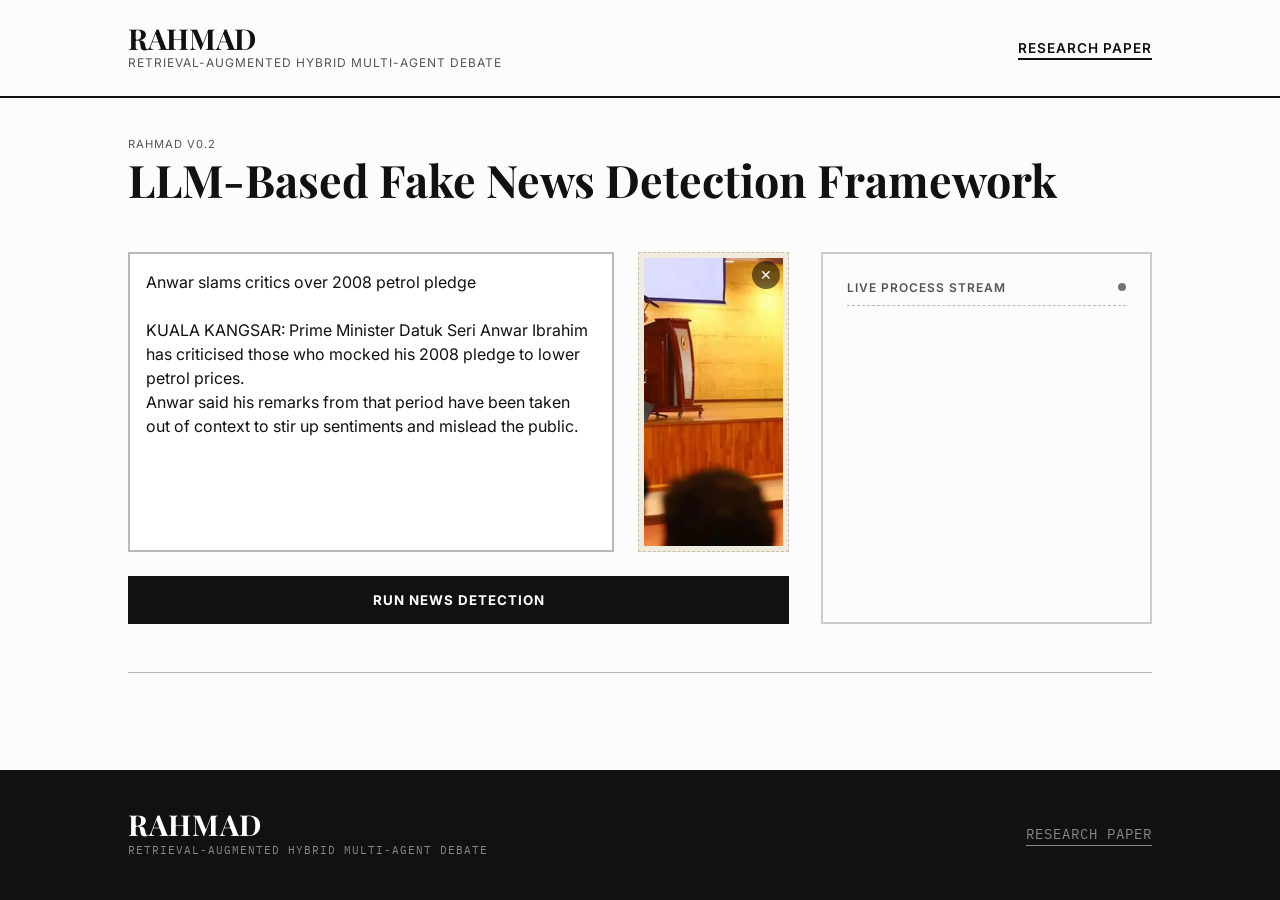
<file: frontend/index.html>
<!DOCTYPE html>
<html lang="en">

<head>
    <meta charset="UTF-8">
    <meta name="viewport" content="width=device-width, initial-scale=1.0">
    <title>RAHMAD - Fake News Detection</title>
    <link rel="preconnect" href="https://fonts.googleapis.com">
    <link rel="preconnect" href="https://fonts.gstatic.com" crossorigin>
    <link
        href="https://fonts.googleapis.com/css2?family=Playfair+Display:wght@600;700&family=Inter:wght@400;500;600;700&family=IBM+Plex+Mono:wght@400;500&display=swap"
        rel="stylesheet">
    <link rel="stylesheet" href="styles.css">
</head>

<body>
    <!-- Topbar -->
    <div class="topbar">
        <div class="topbar-content">
            <div class="topbar-left">
                <strong>RAHMAD</strong>
                <span>RETRIEVAL-AUGMENTED HYBRID MULTI-AGENT DEBATE</span>
            </div>
            <div class="topbar-right">
                <a href="#">RESEARCH PAPER</a>
            </div>
        </div>
    </div>

    <div class="container">
        <!-- Header -->
        <header>
            <span class="version">RAHMAD v0.2</span>
            <h1>LLM-Based Fake News Detection Framework</h1>
            <p class="header-subtitle">RETRIEVAL-AUGMENTED HYBRID MULTI-AGENT DEBATE</p>
        </header>

        <!-- Top Section -->
        <section class="top-section">
            <!-- Input Area -->
            <div class="input-panel panel">
                <div class="inputs">
                    <textarea id="text-input"
                        placeholder="Enter text to analyze...">Anwar slams critics over 2008 petrol pledge

KUALA KANGSAR: Prime Minister Datuk Seri Anwar Ibrahim has criticised those who mocked his 2008 pledge to lower petrol prices.
Anwar said his remarks from that period have been taken out of context to stir up sentiments and mislead the public.</textarea>

                    <div class="image-upload" id="image-upload" role="button" tabindex="0"
                        aria-label="Add an image to check">
                        <!-- Hidden file input -->
                        <input type="file" id="image-file-input" accept="image/*" hidden>

                        <!-- Empty-state placeholder -->
                        <div class="image-placeholder" id="image-placeholder" hidden>
                            <svg width="30" height="30" viewBox="0 0 24 24" fill="none" stroke="currentColor"
                                stroke-width="1.5" stroke-linecap="round" stroke-linejoin="round">
                                <rect x="3" y="3" width="18" height="18" rx="2" ry="2"></rect>
                                <circle cx="8.5" cy="8.5" r="1.5"></circle>
                                <polyline points="21 15 16 10 5 21"></polyline>
                            </svg>
                            <p class="upload-hint">Drop image here<br>or click to
                                choose</p>
                        </div>

                        <!-- Preview (hidden until image chosen) -->
                        <div class="image-preview-wrap" id="image-preview-wrap">
                            <img id="image-preview" class="image-preview" src="../res/news1.webp"
                                alt="Test News Image">
                            <button type="button" id="image-remove-btn" class="image-remove-btn"
                                aria-label="Remove image" title="Remove image">✕</button>
                        </div>
                    </div>

                    <!-- Mobile-only: compact filename row (hides full upload zone) -->
                    <div class="mobile-img-picker" id="mobile-img-picker">
                        <button type="button" id="mobile-img-btn" class="mobile-img-btn">
                            <svg width="16" height="16" viewBox="0 0 24 24" fill="none" stroke="currentColor"
                                stroke-width="2" stroke-linecap="round" stroke-linejoin="round">
                                <rect x="3" y="3" width="18" height="18" rx="2" ry="2"></rect>
                                <circle cx="8.5" cy="8.5" r="1.5"></circle>
                                <polyline points="21 15 16 10 5 21"></polyline>
                            </svg>
                            <span id="mobile-filename">test_news_image.png</span>
                        </button>
                        <button type="button" id="mobile-remove-btn" class="mobile-remove-btn">✕</button>
                    </div>
                </div>
                <button id="run-btn" class="run-btn">RUN NEWS DETECTION</button>
            </div>

            <!-- Process Stream -->
            <div class="panel stream-panel">
                <div class="panel-header">
                    <span class="tag tag-outline">LIVE PROCESS STREAM</span>
                    <span class="status-dot"></span>
                </div>
                <div class="stream-content" id="process-stream">
                    <!-- Logs will be injected here via JS -->
                </div>
            </div>
        </section>

        <hr class="divider">

        <!-- Results Section -->
        <section class="results-section hidden" id="results-section">
            <!-- Verdict and Justification -->
            <div class="verdict-col">
                <div class="verdict-header">
                    <div class="verdict-title-area">
                        <span class="tag">FINAL VERDICT</span>
                        <h2 id="verdict-text" class="verdict-text"></h2>
                    </div>
                    <div class="confidence-area">
                        <span class="tag">CONFIDENCE SCORE</span>
                        <h2 id="confidence-score" class="confidence-score"></h2>
                        <div class="confidence-bar" id="confidence-bar" role="progressbar"
                            aria-label="Confidence score" aria-valuemin="0" aria-valuemax="100"
                            aria-valuenow="0">
                            <span class="confidence-bar-fill" id="confidence-bar-fill"></span>
                        </div>
                    </div>
                </div>

                <div class="justification-area">
                    <span class="tag">JUSTIFICATION</span>

                    <div class="justification-content">
                        <h3>Verification Details</h3>
                        <p id="justification-text"></p>

                        <h3>Key Evidences</h3>
                        <ul id="key-facts-list"></ul>
                    </div>

                    <!-- Reasoning Accordion -->
                    <div class="reasoning-accordion" id="reasoning-accordion">
                        <button class="reasoning-toggle" id="reasoning-toggle" aria-expanded="false">
                            <span>Show detailed reasoning</span>
                            <svg class="chevron-icon" viewBox="0 0 24 24" fill="none" stroke="currentColor" stroke-width="2" stroke-linecap="round" stroke-linejoin="round">
                                <polyline points="6 9 12 15 18 9"></polyline>
                            </svg>
                        </button>
                        <div class="reasoning-body" id="reasoning-body">
                            <h3>Reasoning</h3>
                            <div id="reasoning-text" class="reasoning-steps"></div>
                        </div>
                    </div>
                </div>
            </div>

            <!-- Supporting Links -->
            <div class="links-col">
                <span class="tag">SUPPORTING LINKS</span>
                <div id="links-list" class="links-list">
                    <div class="link-item">
                        <div class="link-number">01</div>
                        <div class="link-details">
                            <span class="link-source">Free Malaysia Today</span>
                            <a href="#" class="link-title">Anwar slams critics for bringing up past pledge to reduce
                                fuel price</a>
                        </div>
                    </div>
                    <div class="link-item">
                        <div class="link-number">02</div>
                        <div class="link-details">
                            <span class="link-source">The EDGE</span>
                            <a href="#" class="link-title">Anwar slams misinformation on oil price hike, urges
                                fact-based discourse</a>
                        </div>
                    </div>
                    <div class="link-item">
                        <div class="link-number">03</div>
                        <div class="link-details">
                            <span class="link-source">The Sun</span>
                            <a href="#" class="link-title">PM Anwar slams opposition for politicising global oil price
                                surge</a>
                        </div>
                    </div>
                </div>
            </div>
        </section>
    </div>

    <!-- Footer -->
    <footer>
        <div class="footer-content">
            <div class="footer-left">
                <strong>RAHMAD</strong>
                <span class="footer-subtitle">RETRIEVAL-AUGMENTED HYBRID MULTI-AGENT DEBATE</span>
            </div>
            <div class="footer-right">
                <a href="#">RESEARCH PAPER</a>
            </div>
        </div>
    </footer>

    <script src="script.js"></script>
</body>

</html>
</file>
<file: frontend/styles.css>
:root {
    --bg-color: #fcfcfc;
    --text-main: #111111;
    --text-muted: #555555;
    --border-color: #333333;
    --border-light: #b9b9b9;
    --border-lighter: #cccccc;
    --tag-bg: #737373;
    /* Slate grey */
    --tag-text: #ffffff;
    --red-alert: #9e2a2b;
    --orange-alert: #ee7b30;
    --green: #1e6b39;
    --grey-inconclusive: #6b7280;

    /* Image drop zone */
    --field-bg: #efebdf;
    --field-bg-hover: #e9e5d7;
    --field-border: #c7beab;
    --field-border-hover: #a9a18c;
    --field-ink: #605e59;

    /* Hairline rule used by the process stream and confidence bar */
    --rule: #ddd6c6;

    --font-serif: 'Playfair Display', serif;
    --font-sans: 'Inter', sans-serif;
    --font-mono: 'IBM Plex Mono', monospace;

    --layout-padding: 10vw;
}

* {
    box-sizing: border-box;
    margin: 0;
    padding: 0;
}

body {
    font-family: var(--font-sans);
    background-color: var(--bg-color);
    color: var(--text-main);
    line-height: 1.6;
    padding: 0;
    min-height: 100vh;
    display: flex;
    flex-direction: column;
}

.container,
.topbar-content,
.footer-content {
    width: 100%;
    max-width: calc(1600px + (2 * var(--layout-padding)));
    margin: 0 auto;
    padding-left: var(--layout-padding);
    padding-right: var(--layout-padding);
}

/* Topbar */
.topbar {
    padding: 1.5rem 0;
    border-bottom: 2px solid var(--text-main);
    margin-bottom: 2rem;
    width: 100%;
}

.topbar-content {
    display: flex;
    justify-content: space-between;
    align-items: center;
}

.topbar-left {
    display: flex;
    align-items: baseline;
    flex-direction: column;
}

.topbar-left strong {
    font-family: var(--font-serif);
    font-size: 1.8rem;
    font-weight: 700;
    margin-right: 1.5rem;
    line-height: 1;
}

.topbar-left span {
    font-family: var(--font-sans);
    font-size: 0.75rem;
    color: var(--text-muted);
    letter-spacing: 1px;
    text-transform: uppercase;
}

.topbar-right a {
    font-family: var(--font-sans);
    font-size: 0.85rem;
    color: var(--text-main);
    text-decoration: none;
    letter-spacing: 1px;
    text-transform: uppercase;
    font-weight: 600;
    border-bottom: 2px solid var(--text-main);
    padding-bottom: 2px;
}

/* Header */
header {
    margin-bottom: 3rem;
}

.version {
    font-size: 0.7rem;
    color: var(--text-muted);
    letter-spacing: 1px;
    text-transform: uppercase;
    font-family: var(--font-sans);
}

h1 {
    font-family: var(--font-serif);
    font-size: 2.8rem;
    font-weight: 700;
    /* margin-top: 0.5rem; */
    color: var(--text-main);
    line-height: 3.0rem;
}

.header-subtitle {
    font-family: var(--font-mono);
    font-size: 0.75rem;
    color: var(--text-muted);
    letter-spacing: 1px;
    text-transform: uppercase;
    margin-top: 0.4rem;
}

.header-subtitle {
    display: none;
}

/* Common Tags */
.tag {
    display: inline-block;
    background-color: var(--tag-bg);
    color: var(--tag-text);
    font-size: 0.75rem;
    font-weight: 600;
    letter-spacing: 1px;
    padding: 0.3rem 0.8rem;
    text-transform: uppercase;
}

.tag-outline {
    background-color: transparent;
    color: var(--text-muted);
    border: none;
    padding: 0;
}

/* Top Section */
.top-section {
    display: grid;
    grid-template-columns: 2fr 1fr;
    gap: 2rem;
    margin-bottom: 2rem;
}

.panel {
    /* border: 2px solid var(--border-color); */
    /* padding: 1.5rem; */
    display: flex;
    flex-direction: column;
}

/* Input Panel */
.inputs {
    display: flex;
    gap: 1.5rem;
    margin-bottom: 1.5rem;
    flex: 1;
}

textarea {
    flex: 3;
    border: 2px solid var(--border-light);
    padding: 1rem;
    font-family: var(--font-sans);
    font-size: 1rem;
    font-weight: 400;
    resize: none;
    color: var(--text-main);
    line-height: 1.5;
    outline: none;
    min-height: 200px;
    height: 300px;
}

.image-upload {
    flex: 1;
    border: 1px dashed var(--field-border);
    display: flex;
    align-items: center;
    justify-content: center;
    background-color: var(--field-bg);
    min-height: 300px;
    background-size: cover;
    background-position: center;
    cursor: pointer;
    position: relative;
    transition: border-color 0.2s, background-color 0.2s;
}

.image-upload:hover,
.image-upload.drag-over {
    background-color: var(--field-bg-hover);
    border-color: var(--field-border-hover);
}

.image-upload:focus-visible {
    outline: 2px solid var(--text-main);
    outline-offset: 2px;
}

.image-placeholder {
    display: flex;
    flex-direction: column;
    align-items: center;
    gap: 0.7rem;
    color: var(--field-ink);
    pointer-events: none;
    text-align: center;
}

.upload-hint {
    font-family: var(--font-mono);
    font-size: 0.72rem;
    letter-spacing: 2px;
    text-transform: uppercase;
    line-height: 1.9;
    color: var(--field-ink);
}

.upload-link {
    color: var(--text-main);
    font-weight: 600;
    border-bottom: 1px solid var(--text-main);
}

/* Preview */
.image-preview-wrap {
    position: absolute;
    inset: 0;
    display: flex;
    align-items: center;
    justify-content: center;
    padding: 5px;
}

.image-preview-wrap[hidden],
.image-placeholder[hidden] {
    display: none;
}

.image-preview {
    width: 100%;
    height: 100%;
    object-fit: cover;
}

/* Hide broken-image outline when no src is set */
.image-preview:not([src]),
.image-preview[src=""] {
    display: none;
}

.image-remove-btn {
    position: absolute;
    top: 0.55rem;
    right: 0.55rem;
    color: #ffffff;
    background-color: rgba(0, 0, 0, 0.55);
    border: none;
    width: 28px;
    height: 28px;
    border-radius: 50%;
    font-size: 0.85rem;
    font-weight: 400;
    line-height: 1;
    padding: 0;
    cursor: pointer;
    display: flex;
    align-items: center;
    justify-content: center;
    z-index: 2;
    transition: background-color 0.2s;
}

.image-remove-btn:hover {
    color: #ffffff;
    background-color: rgba(0, 0, 0, 0.75);
}

/* Mobile image picker row — hidden on desktop */
.mobile-img-picker {
    display: none;
}

.run-btn {
    width: 100%;
    background-color: var(--text-main);
    color: white;
    border: none;
    padding: 1rem;
    font-family: var(--font-sans);
    font-weight: 700;
    letter-spacing: 1px;
    cursor: pointer;
    text-transform: uppercase;
    transition: background-color 0.2s;
}

.run-btn:hover {
    background-color: #333;
}

/* Stream Panel */
.stream-panel {
    border: 2px solid var(--border-lighter);
    padding: 1.5rem;
}

.panel-header {
    display: flex;
    justify-content: space-between;
    align-items: center;
    margin-bottom: 1.5rem;
    padding-bottom: 0.5rem;
    border-bottom: 1px dashed var(--border-light);
}

.status-dot {
    width: 8px;
    height: 8px;
    background-color: var(--tag-bg);
    border-radius: 50%;
    animation: blink 1.5s infinite;
}

@keyframes blink {

    0%,
    100% {
        opacity: 1;
    }

    50% {
        opacity: 0;
    }
}

.stream-content {
    font-family: var(--font-sans);
    font-size: 0.95rem;
    color: var(--text-main);
    display: flex;
    flex-direction: column;
}

.log-line {
    display: grid;
    grid-template-columns: auto 1fr auto;
    align-items: baseline;
    column-gap: 0.9rem;
    padding: 0.7rem 0;
}

.log-line + .log-line {
    border-top: 1px dotted var(--rule);
}

.log-time {
    font-family: var(--font-mono);
    font-size: 0.78rem;
    color: #6d675c;
    font-variant-numeric: tabular-nums;
    letter-spacing: 0.2px;
    white-space: nowrap;
}

.log-text {
    color: var(--text-main);
    line-height: 1.4;
}

.log-line.is-pending .log-text,
.log-line.is-pending .log-time {
    color: #8f8a7d;
}

.log-status {
    justify-self: end;
    align-self: center;
    display: inline-flex;
    align-items: center;
    gap: 0.45rem;
    font-family: var(--font-mono);
    font-size: 0.8rem;
    letter-spacing: 0.08em;
    text-transform: uppercase;
    white-space: nowrap;
    line-height: 1;
}

.log-status-dot {
    width: 6px;
    height: 6px;
    border-radius: 50%;
    background-color: currentColor;
    flex: 0 0 auto;
}

.log-status--ok {
    color: var(--green);
}

/* green  */
.log-status--in-progress {
    color: #a85c00;
}

/* orange */
.log-status--fail {
    color: var(--red-alert);
}

/* red    */

/* Divider */
.divider {
    border: none;
    border-top: 1px solid var(--border-light);
    margin: 3rem 0;
}

/* Results Section */
.results-section {
    display: grid;
    grid-template-columns: 2fr 1fr;
    gap: 3rem;
    margin-bottom: 4rem;
}

.results-section.hidden {
    display: none;
    opacity: 0;
}

.results-section.visible {
    display: grid;
    animation: fadeIn 0.8s forwards;
}

@keyframes fadeIn {
    from {
        opacity: 0;
        transform: translateY(10px);
    }

    to {
        opacity: 1;
        transform: translateY(0);
    }
}

/* Verdict Col */
.verdict-header {
    display: flex;
    justify-content: space-between;
    align-items: flex-start;
    margin-bottom: 3rem;
}

.verdict-title-area .tag,
.confidence-area .tag {
    margin-bottom: 0.5rem;
}

.verdict-text {
    font-family: var(--font-serif);
    font-size: 3.5rem;
    font-weight: 700;
    line-height: 1.1;
    text-transform: uppercase;
}

h2.verdict-text.real,
h2.verdict-text.credible {
    color: var(--green);
}

h2.verdict-text.satire,
h2.verdict-text.false-connection,
h2.verdict-text.misleading,
h2.verdict-text.imposter,
h2.verdict-text.manipulated,
h2.verdict-text.fabricated {
    color: var(--red-alert);
}

h2.verdict-text.inconclusive {
    color: var(--grey-inconclusive);
}

.confidence-score.conf-low {
    color: var(--red-alert);
}

.confidence-score.conf-mid {
    color: var(--orange-alert);
}

.confidence-score.conf-high {
    color: var(--green);
}

.confidence-score {
    font-family: var(--font-serif);
    font-size: 4rem;
    font-weight: 700;
    line-height: 1;
}

/* Thin bar under the confidence numeral, coloured by band */
.confidence-bar {
    width: 10.5rem;
    max-width: 100%;
    height: 5px;
    margin-top: 0.6rem;
    background-color: var(--rule);
}

.confidence-bar-fill {
    display: block;
    height: 100%;
    width: 0;
    background-color: var(--green);
    transition: width 0.7s ease, background-color 0.3s ease;
}

.confidence-bar-fill.conf-low {
    background-color: var(--red-alert);
}

.confidence-bar-fill.conf-mid {
    background-color: var(--orange-alert);
}

/* Justification */
.justification-area {
    position: relative;
}

.justification-content {
    margin-top: 1.5rem;
}

.justification-content h3 {
    font-family: var(--font-serif);
    font-size: 1.3rem;
    margin-bottom: 0.8rem;
    margin-top: 1.5rem;
}

.justification-content p {
    font-size: 1.05rem;
    margin-bottom: 1.5rem;
}

.justification-content ul {
    list-style-type: disc;
    padding-left: 1.5rem;
}

.justification-content li {
    margin-bottom: 0.8rem;
    font-size: 1.05rem;
}

/* Reasoning Accordion */
.reasoning-accordion {
    margin-top: 2rem;
    border-top: 1px solid var(--border-light);
    padding-top: 1rem;
}

.reasoning-toggle {
    display: flex;
    align-items: center;
    gap: 0.5rem;
    background: none;
    border: none;
    cursor: pointer;
    padding: 0;
    color: inherit;
    font-family: var(--font-sans);
    font-size: 0.75rem;
    letter-spacing: 0.05em;
    text-transform: uppercase;
    opacity: 0.6;
    transition: opacity 0.2s;
}

.reasoning-toggle:hover {
    opacity: 1;
}

.chevron-icon {
    width: 14px;
    height: 14px;
    transition: transform 0.25s ease;
    flex-shrink: 0;
}

.reasoning-toggle[aria-expanded="true"] .chevron-icon {
    transform: rotate(180deg);
}

.reasoning-body {
    max-height: 0;
    overflow: hidden;
    transition: max-height 0.35s ease;
}

.reasoning-body.open {
    max-height: 9999px;
}

.reasoning-body h3 {
    font-family: var(--font-serif);
    font-size: 1.3rem;
    margin-bottom: 0.8rem;
    margin-top: 1.5rem;
}

.reasoning-body p {
    font-size: 1.05rem;
    margin-bottom: 1.5rem;
    white-space: pre-wrap;
}

/* Links Col */
.links-col {
    padding-left: 2rem;
    border-left: 1px solid var(--border-light);
}

.links-list {
    margin-top: 1.0rem;
    display: flex;
    flex-direction: column;
    /* gap: 1.5rem; */
}

.link-item {
    display: flex;
    align-items: flex-start;
    gap: 1.5rem;
    padding: 1.5rem 0.5rem;
    border-bottom: 1px solid var(--border-light);
    cursor: pointer;
    border-radius: 6px;
    transition: background-color 0.2s ease, transform 0.15s ease;
}

.link-item:hover {
    background-color: rgba(0, 0, 0, 0.02);
}

.link-item:last-child {
    border-bottom: none;
}

.link-number {
    font-family: var(--font-serif);
    font-size: 2.5rem;
    color: var(--text-muted);
    line-height: 1;
}

.link-details {
    display: flex;
    flex-direction: column;
    gap: 0.3rem;
}

.link-source {
    font-size: 0.75rem;
    color: var(--text-muted);
    text-transform: uppercase;
    letter-spacing: 1px;
}

.link-title {
    font-family: var(--font-serif);
    font-size: 1.1rem;
    font-weight: 600;
    color: var(--text-main);
    text-decoration: none;
    line-height: 1.4;
}

.link-item:hover .link-title,
.link-title:hover {
    text-decoration: underline;
    color: var(--accent-blue, #0056b3);
}

/* Footer */
footer {
    background-color: var(--text-main);
    color: white;
    padding: 2.5rem 0;
    margin-top: auto;
    width: 100%;
}

.footer-content {
    display: flex;
    flex-direction: row;
    justify-content: space-between;
    align-items: center;
    font-family: var(--font-mono);
    font-size: 0.75rem;
    letter-spacing: 1px;
    text-transform: uppercase;
}

.footer-left {
    display: flex;
    flex-direction: column;
    gap: 0.2rem;
}

.footer-left strong {
    font-family: var(--font-serif);
    font-size: 1.8rem;
    line-height: 1;
}

.footer-subtitle {
    color: #888;
    font-size: 0.7rem;
    letter-spacing: 1px;
}

.footer-right a {
    color: #888;
    text-decoration: none;
    border-bottom: 1px solid #888;
    padding-bottom: 2px;
    font-size: 0.85rem;
    letter-spacing: 1px;
    text-transform: uppercase;
    font-family: var(--font-mono);
    transition: color 0.2s, border-color 0.2s;
}

.footer-right a:hover {
    color: white;
    border-color: white;
}

/* ─── Responsive ─────────────────────────────────────────── */

/* Tablet / small desktop */
@media (max-width: 900px) {

    .header-subtitle {
        display: block;
    }

    .top-section,
    .results-section {
        grid-template-columns: 1fr;
    }

    .links-col {
        padding-left: 0;
        border-left: none;
        border-top: 1px solid var(--border-light);
        padding-top: 2rem;
    }

    h1 {
        font-size: 2.2rem;
        line-height: 1.3;
    }
}

/* Mobile phone */
@media (max-width: 600px) {

    :root {
        --layout-padding: 1rem;
    }

    /* Topbar: hide the subtitle on very small screens */
    .topbar {
        margin: 0 0 1.5rem 0;
    }

    .topbar-left strong {
        font-size: clamp(1.1rem, 5.3vw, 1.4rem);
        margin-right: 0.75rem;
    }

    .topbar-left span {
        display: none;
    }

    .topbar-right a {
        font-size: clamp(0.66rem, 2.9vw, 0.75rem);
    }

    /* Page header */
    h1 {
        font-size: clamp(1.5rem, 7vw, 1.7rem);
    }

    /* Panels: one gutter for the whole page. The input panel sits flush
       with the topbar and header; the bordered stream box keeps its
       inner padding so its content does not touch the frame. */
    .input-panel {
        padding: 1rem 0;
    }

    .stream-panel {
        padding: 1rem;
    }

    /* Input area: stack textarea and image upload vertically */
    .inputs {
        flex-direction: column;
        gap: 1rem;
    }

    textarea {
        flex: none;
        width: 100%;
        height: clamp(240px, 60vw, 300px);
        min-height: 200px;
        overflow-y: auto;
        font-size: clamp(0.78rem, 3.4vw, 0.9rem);
    }

    /* Swap full upload zone for compact filename row on mobile */
    .image-upload {
        display: none;
    }

    .mobile-img-picker {
        display: flex;
        align-items: center;
        gap: 0.5rem;
        width: 100%;
    }

    .mobile-img-btn {
        flex: 1;
        display: flex;
        align-items: center;
        gap: 0.6rem;
        padding: 0.65rem 0.9rem;
        border: 2px dashed var(--border-light);
        background: #f5f5f5;
        cursor: pointer;
        font-family: var(--font-mono);
        font-size: clamp(0.62rem, 2.8vw, 0.72rem);
        letter-spacing: 0.5px;
        text-transform: uppercase;
        color: var(--text-muted);
        text-align: left;
        white-space: nowrap;
        overflow: hidden;
    }

    .mobile-img-btn span {
        overflow: hidden;
        text-overflow: ellipsis;
    }

    .mobile-remove-btn {
        flex-shrink: 0;
        background: none;
        border: none;
        font-size: 1rem;
        font-weight: 600;
        cursor: pointer;
        color: var(--text-muted);
        padding: 0.4rem;
    }

    .mobile-remove-btn:hover {
        color: var(--red-alert);
    }

    .run-btn {
        font-size: clamp(0.68rem, 3vw, 0.78rem);
        padding: 0.5rem;
    }

    .stream-content {
        font-size: clamp(0.78rem, 3.4vw, 0.88rem);
    }

    .log-line {
        column-gap: 0.55rem;
        padding: 0.6rem 0;
    }

    .log-time {
        font-size: clamp(0.6rem, 2.6vw, 0.7rem);
    }

    .log-status {
        font-size: clamp(0.62rem, 2.7vw, 0.72rem);
        letter-spacing: 0.04em;
        gap: 0.35rem;
    }

    .results-section {
        gap: 2rem;
    }

    /* Results: keep verdict & confidence side by side, scale fonts down */
    .verdict-header {
        flex-direction: row;
        flex-wrap: wrap;
        justify-content: space-between;
        margin-bottom: 1rem;
        gap: 10px;
    }

    .verdict-title-area {
        flex: 1 1 140px;
        margin-bottom: 2rem;
        /* grow/shrink but minimum width */
    }

    .confidence-area {
        flex: 1 1 140px;
        display: flex;
        flex-direction: column;
        align-items: end;
        max-width: 7rem;
        margin-bottom: 2rem;
        /* grow/shrink but minimum width */
    }

    h2.verdict-text {
        font-size: 2rem;
        line-height: 1.05;
    }

    h2.confidence-score {
        font-size: 2.5rem;
    }

    .justification-content {
        margin-top: 0.5rem;
    }

    .justification-content p,
    .justification-content li,
    .reasoning-body p {
        font-size: clamp(0.82rem, 3.6vw, 0.95rem);
    }

    .justification-content h3,
    .reasoning-body h3 {
        font-size: clamp(0.95rem, 4.1vw, 1.15rem);
        margin-top: 0;
    }

    .reasoning-toggle {
        font-size: clamp(0.62rem, 2.8vw, 0.72rem);
    }

    /* Secondary text scale: labels, links and metadata scale with the
       viewport instead of holding their desktop size on a phone. */
    .version,
    .tag,
    .link-source {
        font-size: clamp(0.62rem, 2.8vw, 0.72rem);
    }

    .header-subtitle {
        font-size: clamp(0.64rem, 2.9vw, 0.72rem);
    }

    .link-title {
        font-size: clamp(0.9rem, 4vw, 1.1rem);
    }

    .link-number {
        font-size: clamp(1.45rem, 6.2vw, 2.5rem);
    }

    .links-col {
        border: none;
        padding-top: 0rem;
    }

    /* Footer */
    footer {
        padding: 1.25rem 0;
    }

    .footer-content {
        flex-direction: row;
        align-items: flex-start;
        gap: 0.5rem;
    }

    .footer-subtitle {
        display: none;
    }

    .footer-left strong {
        font-size: clamp(1.05rem, 4.8vw, 1.3rem);
    }

    .footer-right a {
        font-size: clamp(0.62rem, 2.8vw, 0.72rem);
    }
}

/* Very small phones */
@media (max-width: 400px) {

    .confidence-area {
        max-width: none;
        align-items: start;
        /* grow/shrink but minimum width */
    }
}
</file>
